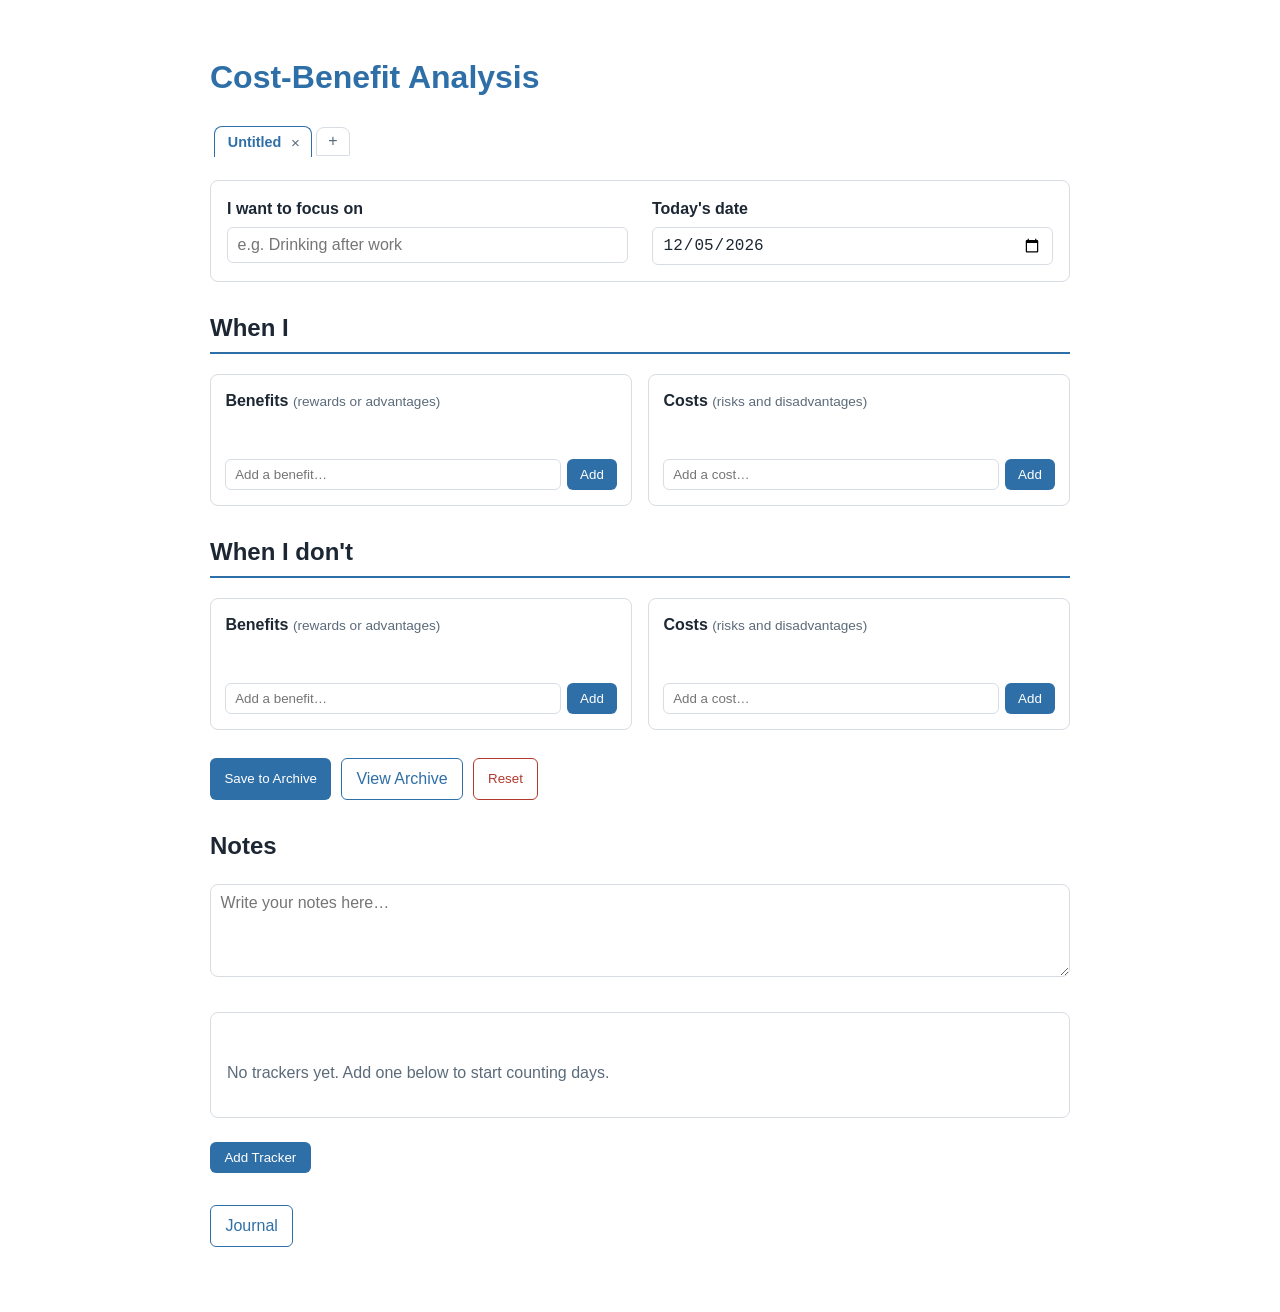
<file: index.html>
<!DOCTYPE html>
<html lang="en">
<head>
<meta charset="UTF-8" />
<meta name="viewport" content="width=device-width, initial-scale=1.0" />
<title>Cost-Benefit Analysis</title>
<link rel="manifest" href="manifest.json" />
<meta name="theme-color" content="#2f6fa8" />
<meta name="mobile-web-app-capable" content="yes" />
<meta name="apple-mobile-web-app-capable" content="yes" />
<meta name="apple-mobile-web-app-status-bar-style" content="black-translucent" />
<meta name="apple-mobile-web-app-title" content="Cost-Benefit" />
<link rel="apple-touch-icon" href="icons/apple-touch-icon.png" />
<link rel="icon" href="icons/icon-192.png" />
<link rel="stylesheet" href="style.css" />
</head>
<body>
<main class="page">
  <header class="intro">
    <h1>Cost-Benefit Analysis</h1>
  </header>

  <div class="analysis-tabs" id="analysisTabs"></div>

  <section class="fields">
    <label>
      I want to focus on
      <input type="text" id="behavior" placeholder="e.g. Drinking after work" />
    </label>
    <label>
      Today's date
      <input type="date" id="date" />
    </label>
  </section>

  <section class="behavior-block">
    <h2 id="doHeading">When I do this behavior</h2>
    <div class="columns">
      <div class="column" data-list="doBenefits">
        <h3>Benefits <span class="hint">(rewards or advantages)</span></h3>
        <ul class="item-list"></ul>
        <form class="add-form">
          <input type="text" placeholder="Add a benefit…" />
          <button type="submit">Add</button>
        </form>
      </div>
      <div class="column" data-list="doCosts">
        <h3>Costs <span class="hint">(risks and disadvantages)</span></h3>
        <ul class="item-list"></ul>
        <form class="add-form">
          <input type="text" placeholder="Add a cost…" />
          <button type="submit">Add</button>
        </form>
      </div>
    </div>
  </section>

  <section class="behavior-block">
    <h2 id="dontHeading">When I don't do this behavior</h2>
    <div class="columns">
      <div class="column" data-list="dontBenefits">
        <h3>Benefits <span class="hint">(rewards or advantages)</span></h3>
        <ul class="item-list"></ul>
        <form class="add-form">
          <input type="text" placeholder="Add a benefit…" />
          <button type="submit">Add</button>
        </form>
      </div>
      <div class="column" data-list="dontCosts">
        <h3>Costs <span class="hint">(risks and disadvantages)</span></h3>
        <ul class="item-list"></ul>
        <form class="add-form">
          <input type="text" placeholder="Add a cost…" />
          <button type="submit">Add</button>
        </form>
      </div>
    </div>
  </section>

  <div class="actions-buttons">
    <button type="button" id="saveToArchive" class="primary">Save to Archive</button>
    <a href="archive.html" class="button-link">View Archive</a>
    <button type="button" id="resetAnalysis" class="danger">Reset</button>
  </div>

  <section class="reflection">
    <h2>Notes</h2>
    <textarea id="reflection" rows="4" placeholder="Write your notes here…"></textarea>
  </section>

  <section class="progress-section">
    <div class="tracker-tabs" id="trackerTabs"></div>
    <div class="tracker-panel" id="trackerPanel"></div>
  </section>

  <section class="tracker-add-section">
    <button type="button" id="showTrackerForm" class="primary">Add Tracker</button>
    <form class="tracker-add-form" id="newTrackerForm" hidden>
      <input type="text" id="newTrackerInput" placeholder="Name something to track…" />
      <button type="submit">Add</button>
    </form>
  </section>

  <footer class="actions">
    <div class="actions-buttons">
      <a href="journal.html" class="button-link">Journal</a>
    </div>
    <span class="save-status" id="saveStatus"></span>
  </footer>
</main>

<script src="app.js"></script>
</body>
</html>
</file>
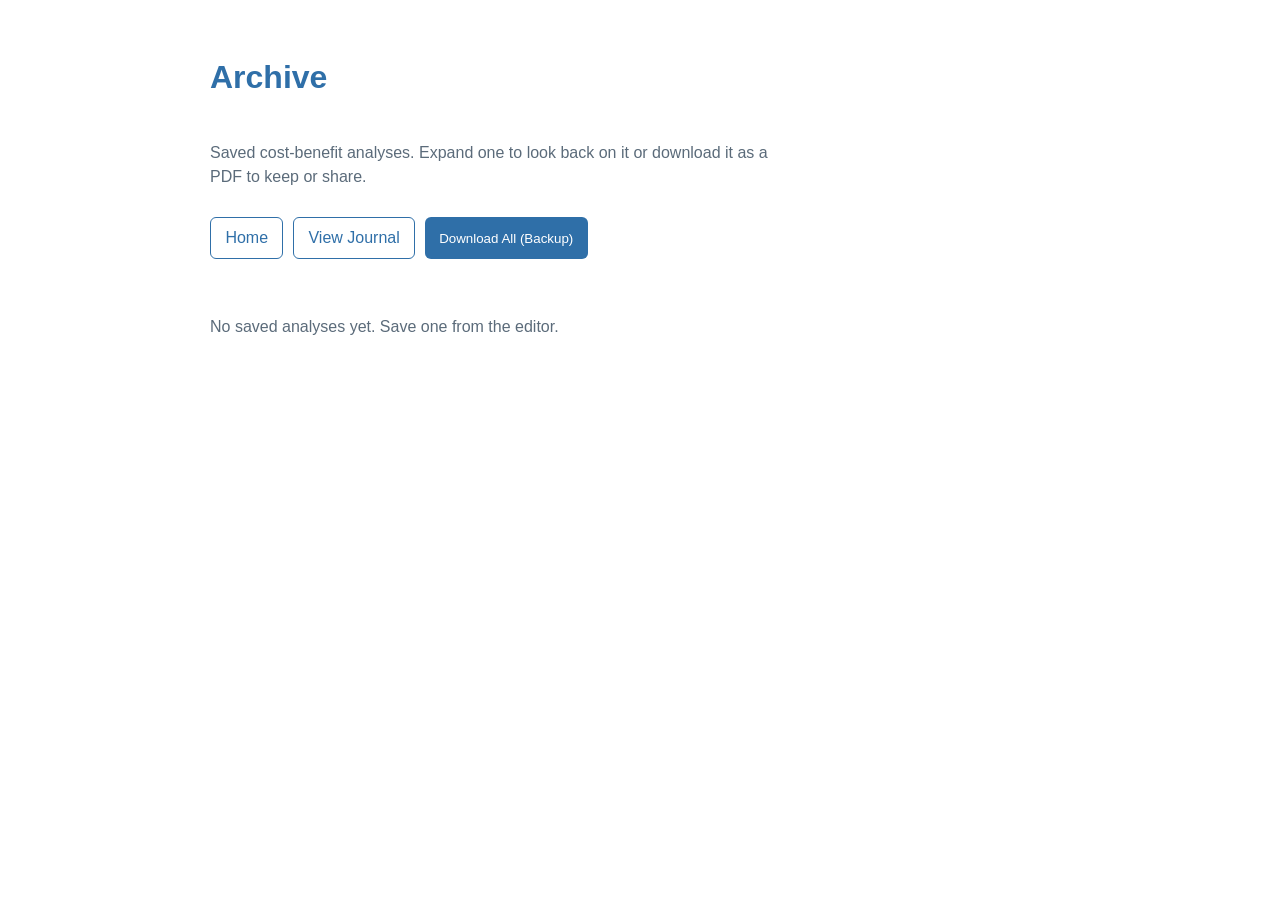
<file: archive.html>
<!DOCTYPE html>
<html lang="en">
<head>
<meta charset="UTF-8" />
<meta name="viewport" content="width=device-width, initial-scale=1.0" />
<title>Cost-Benefit Analysis — Archive</title>
<link rel="manifest" href="manifest.json" />
<meta name="theme-color" content="#2f6fa8" />
<meta name="mobile-web-app-capable" content="yes" />
<meta name="apple-mobile-web-app-capable" content="yes" />
<meta name="apple-mobile-web-app-status-bar-style" content="black-translucent" />
<meta name="apple-mobile-web-app-title" content="Cost-Benefit" />
<link rel="apple-touch-icon" href="icons/apple-touch-icon.png" />
<link rel="icon" href="icons/icon-192.png" />
<link rel="stylesheet" href="style.css" />
</head>
<body>
<main class="page">
  <header class="intro archive-header">
    <h1>Archive</h1>
    <p>
      Saved cost-benefit analyses. Expand one to look back on it or download
      it as a PDF to keep or share.
    </p>
    <div class="actions-buttons">
      <a href="index.html" class="button-link">Home</a>
      <a href="journal.html" class="button-link">View Journal</a>
      <button type="button" id="downloadAll" class="primary">Download All (Backup)</button>
    </div>
  </header>

  <section id="archiveList" class="archive-list"></section>
  <p id="emptyState" class="empty-state" hidden>
    No saved analyses yet. Save one from the editor.
  </p>
</main>

<script src="vendor/jspdf.umd.min.js"></script>
<script src="archive.js"></script>
</body>
</html>
</file>
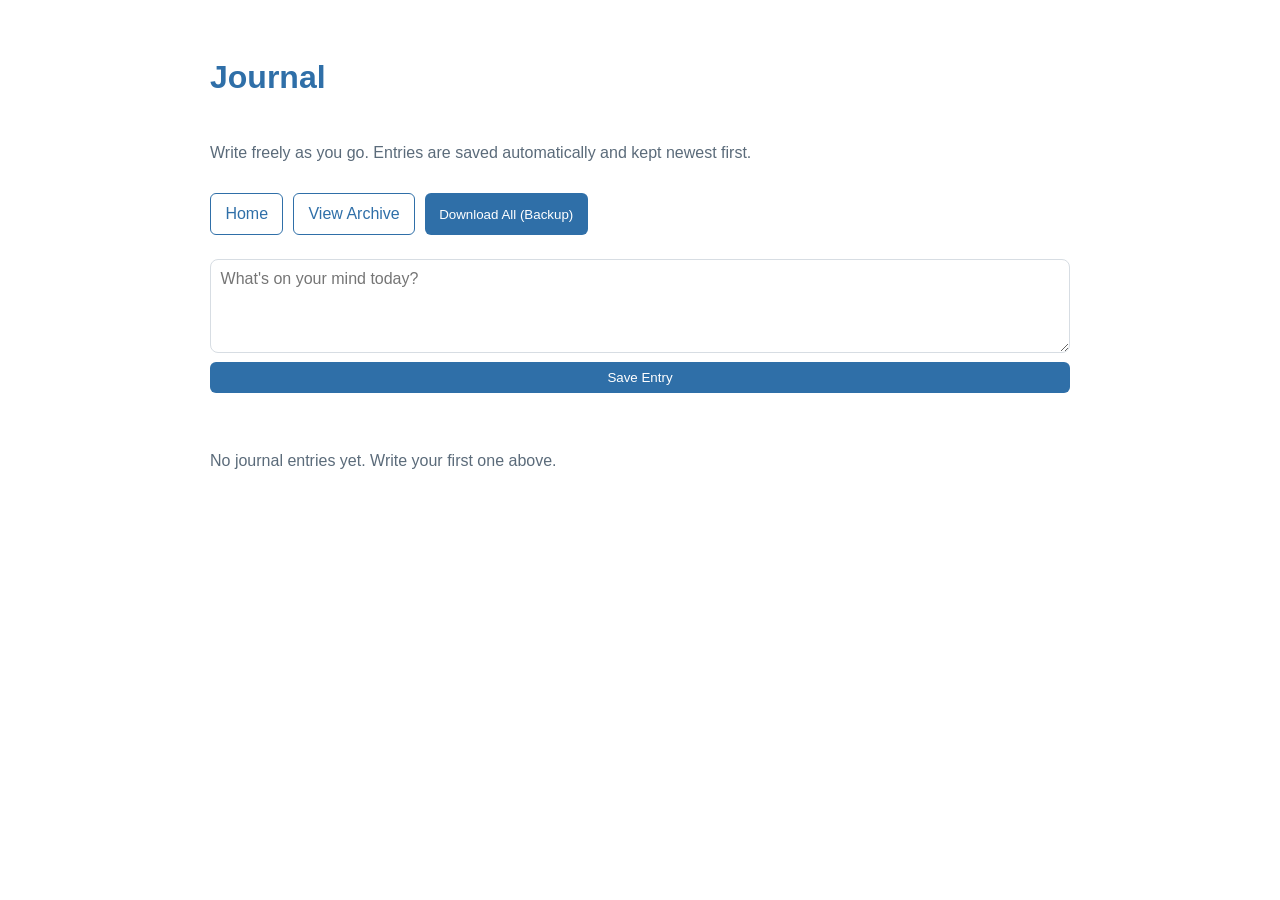
<file: journal.html>
<!DOCTYPE html>
<html lang="en">
<head>
<meta charset="UTF-8" />
<meta name="viewport" content="width=device-width, initial-scale=1.0" />
<title>Cost-Benefit Analysis — Journal</title>
<link rel="manifest" href="manifest.json" />
<meta name="theme-color" content="#2f6fa8" />
<meta name="mobile-web-app-capable" content="yes" />
<meta name="apple-mobile-web-app-capable" content="yes" />
<meta name="apple-mobile-web-app-status-bar-style" content="black-translucent" />
<meta name="apple-mobile-web-app-title" content="Cost-Benefit" />
<link rel="apple-touch-icon" href="icons/apple-touch-icon.png" />
<link rel="icon" href="icons/icon-192.png" />
<link rel="stylesheet" href="style.css" />
</head>
<body>
<main class="page">
  <header class="intro archive-header">
    <h1>Journal</h1>
    <p>Write freely as you go. Entries are saved automatically and kept newest first.</p>
    <div class="actions-buttons">
      <a href="index.html" class="button-link">Home</a>
      <a href="archive.html" class="button-link">View Archive</a>
      <button type="button" id="downloadAll" class="primary">Download All (Backup)</button>
    </div>
  </header>

  <section class="journal-form">
    <textarea id="entryInput" rows="4" placeholder="What's on your mind today?"></textarea>
    <button type="button" id="saveEntry" class="primary">Save Entry</button>
  </section>

  <section id="journalList" class="journal-list"></section>
  <p id="emptyState" class="empty-state" hidden>
    No journal entries yet. Write your first one above.
  </p>
</main>

<script src="vendor/jspdf.umd.min.js"></script>
<script src="journal.js"></script>
</body>
</html>
</file>
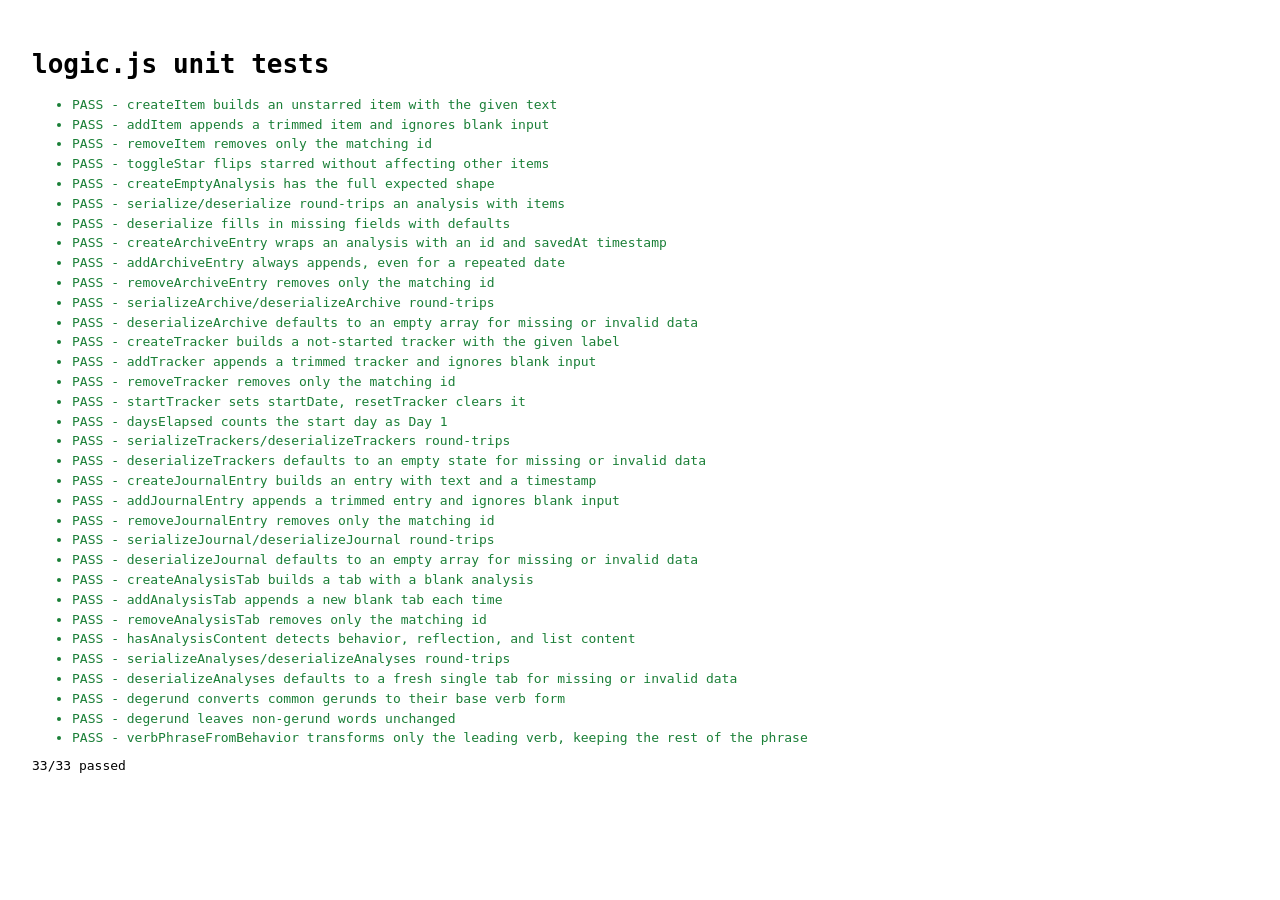
<file: test.html>
<!DOCTYPE html>
<html lang="en">
<head>
<meta charset="UTF-8" />
<title>logic.js tests</title>
<style>
  body { font-family: monospace; padding: 1.5rem; }
  .pass { color: #1a7f37; }
  .fail { color: #c62828; font-weight: bold; }
  li { margin-bottom: 0.3rem; }
</style>
</head>
<body>
<h1>logic.js unit tests</h1>
<ul id="results"></ul>
<p id="summary"></p>

<script>
function createItem(text) {
  return {
    id: `${Date.now()}-${Math.random().toString(36).slice(2, 8)}`,
    text,
    starred: false,
  };
}

function addItem(list, text) {
  const trimmed = text.trim();
  if (!trimmed) return list;
  return [...list, createItem(trimmed)];
}

function removeItem(list, id) {
  return list.filter((item) => item.id !== id);
}

function toggleStar(list, id) {
  return list.map((item) =>
    item.id === id ? { ...item, starred: !item.starred } : item
  );
}

function todayISO() {
  const d = new Date();
  const pad = (n) => String(n).padStart(2, "0");
  return `${d.getFullYear()}-${pad(d.getMonth() + 1)}-${pad(d.getDate())}`;
}

const DEGERUND_SPECIAL_CASES = {
  lying: "lie",
  dying: "die",
  tying: "tie",
  binging: "binge",
};

function degerund(word) {
  const lower = word.toLowerCase();
  if (DEGERUND_SPECIAL_CASES[lower]) return DEGERUND_SPECIAL_CASES[lower];
  if (!lower.endsWith("ing") || lower.length < 5) return lower;

  const stem = lower.slice(0, -3);
  const VOWELS = new Set(["a", "e", "i", "o", "u"]);
  const DOUBLING_CONSONANTS = new Set(["b", "d", "g", "k", "m", "n", "p", "r", "t"]);
  const last = stem[stem.length - 1];
  const secondLast = stem[stem.length - 2];
  const thirdLast = stem[stem.length - 3];

  if (last === "v") return `${stem}e`;

  if (secondLast && last === secondLast && DOUBLING_CONSONANTS.has(last)) {
    return stem.slice(0, -1);
  }

  if (last === "l" && secondLast && !VOWELS.has(secondLast) && secondLast !== "l") {
    return `${stem}e`;
  }

  if (last === "g" && secondLast && !VOWELS.has(secondLast) && secondLast !== "n" && secondLast !== "g") {
    return `${stem}e`;
  }

  if (!VOWELS.has(last) && secondLast && VOWELS.has(secondLast) && (!thirdLast || !VOWELS.has(thirdLast))) {
    return `${stem}e`;
  }

  return stem;
}

function verbPhraseFromBehavior(text) {
  const trimmed = text.trim();
  if (!trimmed) return "";
  const [firstWord, ...rest] = trimmed.split(/\s+/);
  const verb = degerund(firstWord);
  return rest.length ? `${verb} ${rest.join(" ")}` : verb;
}

function createEmptyAnalysis() {
  return {
    behavior: "",
    date: todayISO(),
    doBenefits: [],
    doCosts: [],
    dontBenefits: [],
    dontCosts: [],
    reflection: "",
  };
}

function serialize(analysis) {
  return JSON.stringify(analysis);
}

function deserialize(json) {
  const parsed = JSON.parse(json);
  const empty = createEmptyAnalysis();
  return { ...empty, ...parsed };
}

function createArchiveEntry(analysis) {
  return {
    id: `${Date.now()}-${Math.random().toString(36).slice(2, 8)}`,
    savedAt: new Date().toISOString(),
    analysis: JSON.parse(JSON.stringify(analysis)),
  };
}

function addArchiveEntry(archive, analysis) {
  return [...archive, createArchiveEntry(analysis)];
}

function removeArchiveEntry(archive, id) {
  return archive.filter((entry) => entry.id !== id);
}

function serializeArchive(archive) {
  return JSON.stringify(archive);
}

function deserializeArchive(json) {
  if (!json) return [];
  try {
    const parsed = JSON.parse(json);
    return Array.isArray(parsed) ? parsed : [];
  } catch {
    return [];
  }
}

const LIST_KEYS = ["doBenefits", "doCosts", "dontBenefits", "dontCosts"];

function createAnalysisTab() {
  return {
    id: `${Date.now()}-${Math.random().toString(36).slice(2, 8)}`,
    analysis: createEmptyAnalysis(),
  };
}

function addAnalysisTab(tabs) {
  return [...tabs, createAnalysisTab()];
}

function removeAnalysisTab(tabs, id) {
  return tabs.filter((t) => t.id !== id);
}

function hasAnalysisContent(analysis) {
  return Boolean(
    analysis.behavior ||
      analysis.reflection ||
      LIST_KEYS.some((key) => analysis[key].length > 0)
  );
}

function createAnalysesState() {
  const tab = createAnalysisTab();
  return { activeId: tab.id, analyses: [tab] };
}

function serializeAnalyses(state) {
  return JSON.stringify(state);
}

function deserializeAnalyses(json) {
  if (!json) return createAnalysesState();
  try {
    const parsed = JSON.parse(json);
    if (!parsed || !Array.isArray(parsed.analyses) || parsed.analyses.length === 0) {
      return createAnalysesState();
    }
    return { activeId: parsed.activeId ?? parsed.analyses[0].id, analyses: parsed.analyses };
  } catch {
    return createAnalysesState();
  }
}

function createTracker(label) {
  return {
    id: `${Date.now()}-${Math.random().toString(36).slice(2, 8)}`,
    label,
    startDate: null,
    createdAt: new Date().toISOString(),
  };
}

function addTracker(trackers, label) {
  const trimmed = label.trim();
  if (!trimmed) return trackers;
  return [...trackers, createTracker(trimmed)];
}

function removeTracker(trackers, id) {
  return trackers.filter((t) => t.id !== id);
}

function startTracker(tracker) {
  return { ...tracker, startDate: todayISO() };
}

function resetTracker(tracker) {
  return { ...tracker, startDate: null };
}

function daysElapsed(startDate, today = todayISO()) {
  const start = new Date(`${startDate}T00:00:00`);
  const end = new Date(`${today}T00:00:00`);
  const diffDays = Math.round((end - start) / 86400000);
  return diffDays + 1;
}

function createTrackersState() {
  return { activeId: null, trackers: [] };
}

function serializeTrackers(state) {
  return JSON.stringify(state);
}

function deserializeTrackers(json) {
  if (!json) return createTrackersState();
  try {
    const parsed = JSON.parse(json);
    if (!parsed || !Array.isArray(parsed.trackers)) return createTrackersState();
    return { activeId: parsed.activeId ?? null, trackers: parsed.trackers };
  } catch {
    return createTrackersState();
  }
}

function createJournalEntry(text) {
  return {
    id: `${Date.now()}-${Math.random().toString(36).slice(2, 8)}`,
    text,
    createdAt: new Date().toISOString(),
  };
}

function addJournalEntry(entries, text) {
  const trimmed = text.trim();
  if (!trimmed) return entries;
  return [...entries, createJournalEntry(trimmed)];
}

function removeJournalEntry(entries, id) {
  return entries.filter((entry) => entry.id !== id);
}

function serializeJournal(entries) {
  return JSON.stringify(entries);
}

function deserializeJournal(json) {
  if (!json) return [];
  try {
    const parsed = JSON.parse(json);
    return Array.isArray(parsed) ? parsed : [];
  } catch {
    return [];
  }
}

function assertEqual(actual, expected, msg) {
  const a = JSON.stringify(actual);
  const e = JSON.stringify(expected);
  if (a !== e) throw new Error(`${msg}: expected ${e}, got ${a}`);
}
function assertTrue(value, msg) {
  if (!value) throw new Error(msg);
}
function assertMatch(value, regex, msg) {
  if (!regex.test(value)) throw new Error(`${msg}: "${value}" did not match ${regex}`);
}

const tests = [];
function test(name, fn) { tests.push({ name, fn }); }

test("createItem builds an unstarred item with the given text", () => {
  const item = createItem("Feel more alert");
  assertEqual(item.text, "Feel more alert", "text");
  assertEqual(item.starred, false, "starred");
  assertTrue(item.id, "id should be set");
});

test("addItem appends a trimmed item and ignores blank input", () => {
  let list = [];
  list = addItem(list, "  Save money  ");
  assertEqual(list.length, 1, "length after add");
  assertEqual(list[0].text, "Save money", "trimmed text");

  list = addItem(list, "   ");
  assertEqual(list.length, 1, "blank text should not be added");
});

test("removeItem removes only the matching id", () => {
  let list = addItem([], "Hangovers");
  list = addItem(list, "Losing trust");
  const [first, second] = list;

  list = removeItem(list, first.id);
  assertEqual(list.length, 1, "length after remove");
  assertEqual(list[0].id, second.id, "remaining item id");
});

test("toggleStar flips starred without affecting other items", () => {
  let list = addItem([], "Body aches");
  list = addItem(list, "Feel stressed");
  const [first, second] = list;

  list = toggleStar(list, first.id);
  assertEqual(list.find((i) => i.id === first.id).starred, true, "first starred");
  assertEqual(list.find((i) => i.id === second.id).starred, false, "second untouched");

  list = toggleStar(list, first.id);
  assertEqual(list.find((i) => i.id === first.id).starred, false, "first unstarred again");
});

test("createEmptyAnalysis has the full expected shape", () => {
  const analysis = createEmptyAnalysis();
  assertEqual(analysis.behavior, "", "behavior");
  assertMatch(analysis.date, /^\d{4}-\d{2}-\d{2}$/, "date format");
  assertEqual(analysis.doBenefits, [], "doBenefits");
  assertEqual(analysis.doCosts, [], "doCosts");
  assertEqual(analysis.dontBenefits, [], "dontBenefits");
  assertEqual(analysis.dontCosts, [], "dontCosts");
  assertEqual(analysis.reflection, "", "reflection");
});

test("serialize/deserialize round-trips an analysis with items", () => {
  let analysis = createEmptyAnalysis();
  analysis.behavior = "Drinking after work";
  analysis.doBenefits = addItem(analysis.doBenefits, "Feel more relaxed");
  analysis.doCosts = addItem(analysis.doCosts, "Hangovers");
  analysis.doCosts = toggleStar(analysis.doCosts, analysis.doCosts[0].id);
  analysis.reflection = "Sacrificing long-term health for short-term relief.";

  const json = serialize(analysis);
  const restored = deserialize(json);

  assertEqual(restored, analysis, "round-trip");
});

test("deserialize fills in missing fields with defaults", () => {
  const restored = deserialize(JSON.stringify({ behavior: "Smoking" }));
  assertEqual(restored.behavior, "Smoking", "behavior preserved");
  assertEqual(restored.doBenefits, [], "doBenefits defaulted");
  assertTrue(restored.date, "date defaulted");
});

test("createArchiveEntry wraps an analysis with an id and savedAt timestamp", () => {
  const analysis = createEmptyAnalysis();
  analysis.behavior = "Drinking after work";
  const entry = createArchiveEntry(analysis);
  assertTrue(entry.id, "id should be set");
  assertTrue(entry.savedAt, "savedAt should be set");
  assertEqual(entry.analysis, analysis, "analysis stored as-is");
});

test("addArchiveEntry always appends, even for a repeated date", () => {
  let archive = [];
  const analysis = createEmptyAnalysis();
  archive = addArchiveEntry(archive, analysis);
  archive = addArchiveEntry(archive, analysis);
  assertEqual(archive.length, 2, "two entries added");
  assertTrue(archive[0].id !== archive[1].id, "entries have distinct ids");
});

test("removeArchiveEntry removes only the matching id", () => {
  let archive = [];
  archive = addArchiveEntry(archive, createEmptyAnalysis());
  archive = addArchiveEntry(archive, createEmptyAnalysis());
  const [first, second] = archive;

  archive = removeArchiveEntry(archive, first.id);
  assertEqual(archive.length, 1, "length after remove");
  assertEqual(archive[0].id, second.id, "remaining entry id");
});

test("serializeArchive/deserializeArchive round-trips", () => {
  let archive = [];
  const analysis = createEmptyAnalysis();
  analysis.behavior = "Late night snacking";
  archive = addArchiveEntry(archive, analysis);

  const json = serializeArchive(archive);
  const restored = deserializeArchive(json);
  assertEqual(restored, archive, "round-trip");
});

test("deserializeArchive defaults to an empty array for missing or invalid data", () => {
  assertEqual(deserializeArchive(null), [], "null defaults to []");
  assertEqual(deserializeArchive(""), [], "empty string defaults to []");
  assertEqual(deserializeArchive("not json"), [], "invalid json defaults to []");
  assertEqual(deserializeArchive(JSON.stringify({ not: "an array" })), [], "non-array defaults to []");
});

test("createTracker builds a not-started tracker with the given label", () => {
  const tracker = createTracker("No drinking");
  assertEqual(tracker.label, "No drinking", "label");
  assertEqual(tracker.startDate, null, "not started");
  assertTrue(tracker.id, "id should be set");
});

test("addTracker appends a trimmed tracker and ignores blank input", () => {
  let trackers = [];
  trackers = addTracker(trackers, "  Daily exercise  ");
  assertEqual(trackers.length, 1, "length after add");
  assertEqual(trackers[0].label, "Daily exercise", "trimmed label");

  trackers = addTracker(trackers, "   ");
  assertEqual(trackers.length, 1, "blank label should not be added");
});

test("removeTracker removes only the matching id", () => {
  let trackers = addTracker([], "No drinking");
  trackers = addTracker(trackers, "Daily exercise");
  const [first, second] = trackers;

  trackers = removeTracker(trackers, first.id);
  assertEqual(trackers.length, 1, "length after remove");
  assertEqual(trackers[0].id, second.id, "remaining tracker id");
});

test("startTracker sets startDate, resetTracker clears it", () => {
  const tracker = createTracker("No drinking");
  const started = startTracker(tracker);
  assertTrue(started.startDate, "startDate set after start");

  const reset = resetTracker(started);
  assertEqual(reset.startDate, null, "startDate cleared after reset");
});

test("daysElapsed counts the start day as Day 1", () => {
  assertEqual(daysElapsed("2026-07-01", "2026-07-01"), 1, "same day is Day 1");
  assertEqual(daysElapsed("2026-07-01", "2026-07-02"), 2, "next day is Day 2");
  assertEqual(daysElapsed("2026-07-01", "2026-07-15"), 15, "two weeks later is Day 15");
});

test("serializeTrackers/deserializeTrackers round-trips", () => {
  let state = createTrackersState();
  state.trackers = addTracker(state.trackers, "No drinking");
  state.activeId = state.trackers[0].id;

  const json = serializeTrackers(state);
  const restored = deserializeTrackers(json);
  assertEqual(restored, state, "round-trip");
});

test("deserializeTrackers defaults to an empty state for missing or invalid data", () => {
  assertEqual(deserializeTrackers(null), createTrackersState(), "null defaults");
  assertEqual(deserializeTrackers(""), createTrackersState(), "empty string defaults");
  assertEqual(deserializeTrackers("not json"), createTrackersState(), "invalid json defaults");
  assertEqual(deserializeTrackers(JSON.stringify({ not: "valid" })), createTrackersState(), "missing trackers array defaults");
});

test("createJournalEntry builds an entry with text and a timestamp", () => {
  const entry = createJournalEntry("Feeling good today");
  assertEqual(entry.text, "Feeling good today", "text");
  assertTrue(entry.id, "id should be set");
  assertTrue(entry.createdAt, "createdAt should be set");
});

test("addJournalEntry appends a trimmed entry and ignores blank input", () => {
  let entries = [];
  entries = addJournalEntry(entries, "  Long day today  ");
  assertEqual(entries.length, 1, "length after add");
  assertEqual(entries[0].text, "Long day today", "trimmed text");

  entries = addJournalEntry(entries, "   ");
  assertEqual(entries.length, 1, "blank text should not be added");
});

test("removeJournalEntry removes only the matching id", () => {
  let entries = addJournalEntry([], "First entry");
  entries = addJournalEntry(entries, "Second entry");
  const [first, second] = entries;

  entries = removeJournalEntry(entries, first.id);
  assertEqual(entries.length, 1, "length after remove");
  assertEqual(entries[0].id, second.id, "remaining entry id");
});

test("serializeJournal/deserializeJournal round-trips", () => {
  let entries = addJournalEntry([], "Feeling hopeful");
  const json = serializeJournal(entries);
  const restored = deserializeJournal(json);
  assertEqual(restored, entries, "round-trip");
});

test("deserializeJournal defaults to an empty array for missing or invalid data", () => {
  assertEqual(deserializeJournal(null), [], "null defaults to []");
  assertEqual(deserializeJournal(""), [], "empty string defaults to []");
  assertEqual(deserializeJournal("not json"), [], "invalid json defaults to []");
  assertEqual(deserializeJournal(JSON.stringify({ not: "an array" })), [], "non-array defaults to []");
});

test("createAnalysisTab builds a tab with a blank analysis", () => {
  const tab = createAnalysisTab();
  assertTrue(tab.id, "id should be set");
  assertEqual(tab.analysis.behavior, "", "fresh analysis is blank");
});

test("addAnalysisTab appends a new blank tab each time", () => {
  let tabs = addAnalysisTab([]);
  assertEqual(tabs.length, 1, "length after first add");
  tabs = addAnalysisTab(tabs);
  assertEqual(tabs.length, 2, "length after second add");
  assertTrue(tabs[0].id !== tabs[1].id, "tabs have distinct ids");
});

test("removeAnalysisTab removes only the matching id", () => {
  let tabs = addAnalysisTab([]);
  tabs = addAnalysisTab(tabs);
  const [first, second] = tabs;

  tabs = removeAnalysisTab(tabs, first.id);
  assertEqual(tabs.length, 1, "length after remove");
  assertEqual(tabs[0].id, second.id, "remaining tab id");
});

test("hasAnalysisContent detects behavior, reflection, and list content", () => {
  assertEqual(hasAnalysisContent(createEmptyAnalysis()), false, "blank analysis has no content");
  assertEqual(hasAnalysisContent({ ...createEmptyAnalysis(), behavior: "Drinking" }), true, "behavior counts");
  assertEqual(hasAnalysisContent({ ...createEmptyAnalysis(), reflection: "Some notes" }), true, "notes count");

  const withItem = createEmptyAnalysis();
  withItem.doBenefits = addItem(withItem.doBenefits, "Feel comforted");
  assertEqual(hasAnalysisContent(withItem), true, "a list item counts as content");
});

test("serializeAnalyses/deserializeAnalyses round-trips", () => {
  const state = createAnalysesState();
  state.analyses[0].analysis.behavior = "Drinking after work";

  const json = serializeAnalyses(state);
  const restored = deserializeAnalyses(json);
  assertEqual(restored, state, "round-trip");
});

test("deserializeAnalyses defaults to a fresh single tab for missing or invalid data", () => {
  const invalidInputs = [null, "", "not json", JSON.stringify({ not: "valid" }), JSON.stringify({ analyses: [] })];
  for (const invalidJson of invalidInputs) {
    const state = deserializeAnalyses(invalidJson);
    assertEqual(state.analyses.length, 1, `exactly one tab for: ${invalidJson}`);
    assertEqual(state.activeId, state.analyses[0].id, `activeId matches the tab for: ${invalidJson}`);
    assertEqual(state.analyses[0].analysis.behavior, "", `fresh analysis is blank for: ${invalidJson}`);
  }
});

test("degerund converts common gerunds to their base verb form", () => {
  const cases = {
    gambling: "gamble",
    drinking: "drink",
    smoking: "smoke",
    eating: "eat",
    spending: "spend",
    scrolling: "scroll",
    snacking: "snack",
    vaping: "vape",
    texting: "text",
    shopping: "shop",
    gaming: "game",
    working: "work",
    yelling: "yell",
    lying: "lie",
    cheating: "cheat",
    isolating: "isolate",
    avoiding: "avoid",
    procrastinating: "procrastinate",
    purging: "purge",
    judging: "judge",
    singing: "sing",
    starving: "starve",
    biting: "bite",
    worrying: "worry",
    binging: "binge",
  };
  for (const [gerund, expected] of Object.entries(cases)) {
    assertEqual(degerund(gerund), expected, `${gerund} -> ${expected}`);
  }
});

test("degerund leaves non-gerund words unchanged", () => {
  assertEqual(degerund("gambling".slice(0, 4)), "gamb", "short word returned as-is");
  assertEqual(degerund("shopping-online"), "shopping-online", "no trailing ing, unchanged");
});

test("verbPhraseFromBehavior transforms only the leading verb, keeping the rest of the phrase", () => {
  assertEqual(verbPhraseFromBehavior("Drinking after work"), "drink after work", "multi-word phrase");
  assertEqual(verbPhraseFromBehavior("Gambling"), "gamble", "single word");
  assertEqual(verbPhraseFromBehavior("  "), "", "blank input returns empty string");
  assertEqual(verbPhraseFromBehavior(""), "", "empty input returns empty string");
});

const results = document.getElementById("results");
let passed = 0;
for (const { name, fn } of tests) {
  const li = document.createElement("li");
  try {
    fn();
    li.className = "pass";
    li.textContent = `PASS - ${name}`;
    passed++;
  } catch (err) {
    li.className = "fail";
    li.textContent = `FAIL - ${name}: ${err.message}`;
  }
  results.appendChild(li);
}
document.getElementById("summary").textContent = `${passed}/${tests.length} passed`;
console.log(`${passed}/${tests.length} passed`);
</script>
</body>
</html>
</file>
<file: style.css>
:root {
  color-scheme: light dark;
  --blue: #2f6fa8;
  --border: #d7dde3;
  --bg: #ffffff;
  --text: #1c2733;
  --muted: #5b6b7a;
  --danger: #b3392c;
}

@media (prefers-color-scheme: dark) {
  :root {
    --border: #3a4756;
    --bg: #1c232c;
    --text: #e8edf2;
    --muted: #9aa8b6;
  }
}

* {
  box-sizing: border-box;
}

body {
  margin: 0;
  font-family: -apple-system, BlinkMacSystemFont, "Segoe UI", Helvetica, Arial, sans-serif;
  background: var(--bg);
  color: var(--text);
  line-height: 1.5;
}

.page {
  max-width: 900px;
  margin: 0 auto;
  padding: 2rem 1.25rem 4rem;
}

.intro h1 {
  color: var(--blue);
  margin-bottom: 0.75rem;
}

.intro p {
  color: var(--muted);
  max-width: 65ch;
}

.fields {
  display: flex;
  gap: 1.5rem;
  flex-wrap: wrap;
  margin: 1.5rem 0;
  padding: 1rem;
  border: 1px solid var(--border);
  border-radius: 8px;
}

.fields label {
  display: flex;
  flex-direction: column;
  gap: 0.35rem;
  font-weight: 600;
  flex: 1;
  min-width: 200px;
}

.fields input {
  font-weight: normal;
  padding: 0.5rem 0.6rem;
  border: 1px solid var(--border);
  border-radius: 6px;
  background: var(--bg);
  color: var(--text);
  font-size: 1rem;
}

.behavior-block {
  margin: 1.75rem 0;
}

.behavior-block h2 {
  border-bottom: 2px solid var(--blue);
  padding-bottom: 0.4rem;
}

.columns {
  display: grid;
  grid-template-columns: 1fr 1fr;
  gap: 1rem;
  margin-top: 0.75rem;
}

@media (max-width: 640px) {
  .columns {
    grid-template-columns: 1fr;
  }
}

.column {
  border: 1px solid var(--border);
  border-radius: 8px;
  padding: 0.9rem;
  display: flex;
  flex-direction: column;
}

.column h3 {
  margin: 0 0 0.6rem;
  font-size: 1rem;
}

.hint {
  font-weight: normal;
  color: var(--muted);
  font-size: 0.85rem;
}

.item-list {
  list-style: none;
  margin: 0 0 0.75rem;
  padding: 0;
  min-height: 1.5rem;
  flex: 1;
  display: flex;
  flex-direction: column;
  gap: 0.4rem;
}

.item-list li {
  display: flex;
  align-items: flex-start;
  gap: 0.5rem;
  padding: 0.4rem 0.5rem;
  border-radius: 6px;
  background: color-mix(in srgb, var(--blue) 6%, transparent);
}

.item-list li .item-text {
  flex: 1;
  word-break: break-word;
}

.item-list li.starred .item-text {
  font-weight: 600;
}

.star-btn,
.remove-btn {
  border: none;
  background: none;
  cursor: pointer;
  font-size: 1rem;
  line-height: 1;
  padding: 0.1rem 0.3rem;
  border-radius: 4px;
  color: var(--muted);
}

.star-btn.active {
  color: #d8a400;
}

.remove-btn:hover {
  color: var(--danger);
}

.star-btn:hover {
  color: #d8a400;
}

.add-form {
  display: flex;
  gap: 0.4rem;
}

.add-form input {
  flex: 1;
  padding: 0.45rem 0.55rem;
  border: 1px solid var(--border);
  border-radius: 6px;
  background: var(--bg);
  color: var(--text);
}

.add-form button {
  padding: 0.45rem 0.8rem;
  border: none;
  border-radius: 6px;
  background: var(--blue);
  color: white;
  cursor: pointer;
}

.add-form button:hover {
  filter: brightness(1.1);
}

.reflection {
  margin: 1.75rem 0;
}

.reflection textarea {
  width: 100%;
  padding: 0.6rem;
  border: 1px solid var(--border);
  border-radius: 8px;
  background: var(--bg);
  color: var(--text);
  font-family: inherit;
  font-size: 1rem;
  resize: vertical;
}

.actions {
  display: flex;
  justify-content: space-between;
  align-items: center;
  flex-wrap: wrap;
  gap: 1rem;
  margin-top: 2rem;
}

.actions-buttons {
  display: flex;
  gap: 0.6rem;
  flex-wrap: wrap;
}

.save-status {
  color: var(--muted);
  font-size: 0.85rem;
}

.danger {
  padding: 0.5rem 0.9rem;
  border: 1px solid var(--danger);
  border-radius: 6px;
  background: transparent;
  color: var(--danger);
  cursor: pointer;
}

.danger:hover {
  background: var(--danger);
  color: white;
}

.primary {
  padding: 0.5rem 0.9rem;
  border: none;
  border-radius: 6px;
  background: var(--blue);
  color: white;
  cursor: pointer;
}

.primary:hover {
  filter: brightness(1.1);
}

.button-link {
  padding: 0.5rem 0.9rem;
  border: 1px solid var(--blue);
  border-radius: 6px;
  color: var(--blue);
  text-decoration: none;
  display: inline-block;
}

.button-link:hover {
  background: var(--blue);
  color: white;
}

/* Archive page */
.archive-header {
  display: flex;
  flex-direction: column;
  align-items: flex-start;
  gap: 0.75rem;
}

.archive-list {
  display: flex;
  flex-direction: column;
  gap: 1rem;
  margin-top: 1.5rem;
}

.archive-card {
  border: 1px solid var(--border);
  border-radius: 8px;
  padding: 1rem;
}

.archive-card-summary {
  display: flex;
  justify-content: space-between;
  align-items: flex-start;
  gap: 1rem;
  flex-wrap: wrap;
}

.archive-card-date {
  font-weight: 700;
  font-size: 1.05rem;
}

.archive-card-meta {
  color: var(--muted);
  font-size: 0.8rem;
  margin-top: 0.2rem;
}

.archive-card-actions {
  display: flex;
  gap: 0.5rem;
}

.archive-card-actions button {
  padding: 0.4rem 0.7rem;
  border-radius: 6px;
  border: 1px solid var(--border);
  background: transparent;
  color: var(--text);
  cursor: pointer;
}

.archive-card-actions button:hover {
  background: color-mix(in srgb, var(--blue) 10%, transparent);
}

.archive-card-actions button.danger:hover {
  background: var(--danger);
  color: white;
}

.archive-card-detail {
  margin-top: 1rem;
  border-top: 1px solid var(--border);
  padding-top: 1rem;
}

.item-list.readonly li {
  background: color-mix(in srgb, var(--blue) 6%, transparent);
}

.star-indicator {
  color: var(--muted);
}

.item-list.readonly li.starred .star-indicator {
  color: #d8a400;
}

.reflection-text {
  white-space: pre-wrap;
}

.download-btn {
  margin-top: 1rem;
}

.empty-state {
  color: var(--muted);
  margin-top: 2rem;
}

/* Progress trackers */
.progress-section {
  margin: 1.5rem 0;
  padding: 1rem;
  border: 1px solid var(--border);
  border-radius: 8px;
}

.tracker-tabs {
  display: flex;
  flex-wrap: wrap;
  gap: 0.4rem;
  margin-bottom: 0.75rem;
}

.tracker-tab {
  padding: 0.4rem 0.8rem;
  border: 1px solid var(--border);
  border-radius: 999px;
  background: transparent;
  color: var(--text);
  cursor: pointer;
  font-size: 0.9rem;
}

.tracker-tab:hover {
  background: color-mix(in srgb, var(--blue) 10%, transparent);
}

.tracker-tab.active {
  background: var(--blue);
  border-color: var(--blue);
  color: white;
}

.tracker-add-section {
  margin: 1.5rem 0;
}

.tracker-add-form {
  display: flex;
  gap: 0.4rem;
  margin-top: 0.75rem;
}

.tracker-add-form[hidden] {
  display: none;
}

.tracker-add-form input {
  flex: 1;
  padding: 0.45rem 0.55rem;
  border: 1px solid var(--border);
  border-radius: 6px;
  background: var(--bg);
  color: var(--text);
}

.tracker-add-form button {
  padding: 0.45rem 0.8rem;
  border: none;
  border-radius: 6px;
  background: var(--blue);
  color: white;
  cursor: pointer;
}

.tracker-add-form button:hover {
  filter: brightness(1.1);
}

.tracker-panel {
  padding-top: 0.25rem;
}

.tracker-label {
  margin: 0 0 0.3rem;
}

.tracker-day-count {
  font-size: 2.25rem;
  font-weight: 700;
  color: var(--blue);
}

.tracker-since {
  color: var(--muted);
  font-size: 0.85rem;
  margin: 0.2rem 0 0.75rem;
}

.tracker-actions {
  display: flex;
  gap: 0.6rem;
  flex-wrap: wrap;
  margin-top: 0.75rem;
}

.tracker-empty {
  color: var(--muted);
}

/* Journal page */
.journal-form {
  margin: 1.5rem 0;
  display: flex;
  flex-direction: column;
  gap: 0.6rem;
}

.journal-form textarea {
  width: 100%;
  padding: 0.6rem;
  border: 1px solid var(--border);
  border-radius: 8px;
  background: var(--bg);
  color: var(--text);
  font-family: inherit;
  font-size: 1rem;
  resize: vertical;
}

.journal-list {
  display: flex;
  flex-direction: column;
  gap: 1rem;
}

.journal-entry {
  border: 1px solid var(--border);
  border-radius: 8px;
  padding: 1rem;
}

.journal-entry-meta {
  color: var(--muted);
  font-size: 0.8rem;
  margin-bottom: 0.5rem;
}

.journal-entry-text {
  white-space: pre-wrap;
  margin: 0 0 0.75rem;
}

/* Analysis tabs (folder style) - distinct from the pill-shaped tracker tabs */
.analysis-tabs {
  display: flex;
  flex-wrap: wrap;
  gap: 0.25rem;
  margin-top: 1.5rem;
  padding: 0 0.25rem;
}

.analysis-tab {
  display: flex;
  align-items: center;
  gap: 0.3rem;
  border: 1px solid var(--border);
  border-bottom: none;
  border-radius: 8px 8px 0 0;
  background: color-mix(in srgb, var(--blue) 6%, transparent);
  padding: 0.35rem 0.4rem 0.35rem 0.8rem;
}

.analysis-tab.active {
  background: var(--bg);
  border-color: var(--blue);
  position: relative;
  top: 1px;
}

.analysis-tab-label {
  border: none;
  background: none;
  color: var(--text);
  cursor: pointer;
  font-size: 0.9rem;
  padding: 0;
  max-width: 16ch;
  overflow: hidden;
  text-overflow: ellipsis;
  white-space: nowrap;
}

.analysis-tab.active .analysis-tab-label {
  font-weight: 600;
  color: var(--blue);
}

.tab-close {
  border: none;
  background: none;
  color: var(--muted);
  cursor: pointer;
  font-size: 0.95rem;
  line-height: 1;
  padding: 0.1rem 0.3rem;
  border-radius: 4px;
}

.tab-close:hover {
  color: var(--danger);
  background: color-mix(in srgb, var(--danger) 10%, transparent);
}

.analysis-tab-add {
  align-self: flex-end;
  border: 1px solid var(--border);
  border-radius: 8px 8px 0 0;
  background: transparent;
  color: var(--muted);
  cursor: pointer;
  font-size: 1rem;
  line-height: 1;
  padding: 0.35rem 0.7rem;
}

.analysis-tab-add:hover {
  background: color-mix(in srgb, var(--blue) 10%, transparent);
  color: var(--blue);
}
</file>
